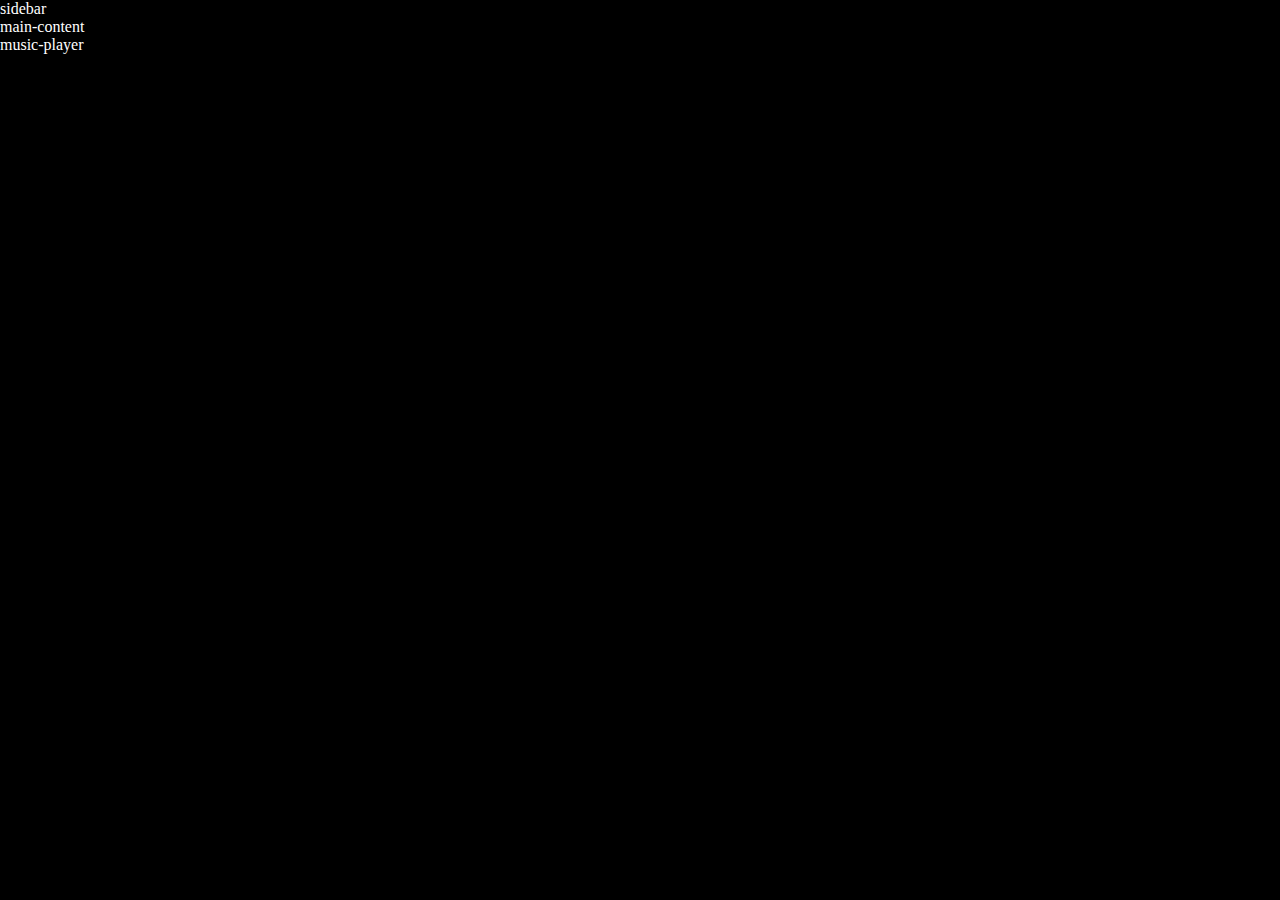
<file: HTML CSS Clone Site/index.html>
<!DOCTYPE html>
<html lang="en">
<head>
    <meta charset="UTF-8">
    <meta name="viewport" content="width=device-width, initial-scale=1.0">
    <link rel="stylesheet" href="https://cdnjs.cloudflare.com/ajax/libs/font-awesome/6.6.0/css/all.min.css" integrity="sha512-Kc323vGBEqzTmouAECnVceyQqyqdsSiqLQISBL29aUW4U/M7pSPA/gEUZQqv1cwx4OnYxTxve5UMg5GT6L4JJg==" crossorigin="anonymous" referrerpolicy="no-referrer" />
    <link rel="stylesheet" href="assets/logo.png">
    <link rel="stylesheet" href="style.css">
    <title>Spotify Web</title>
</head>
<body>
    <div class="main">
        <div class="sidebar">sidebar</div>
    <div class="main-content">main-content</div>
    <div class="music-player">music-player</div>
</div>
</body>
</html>
</file>
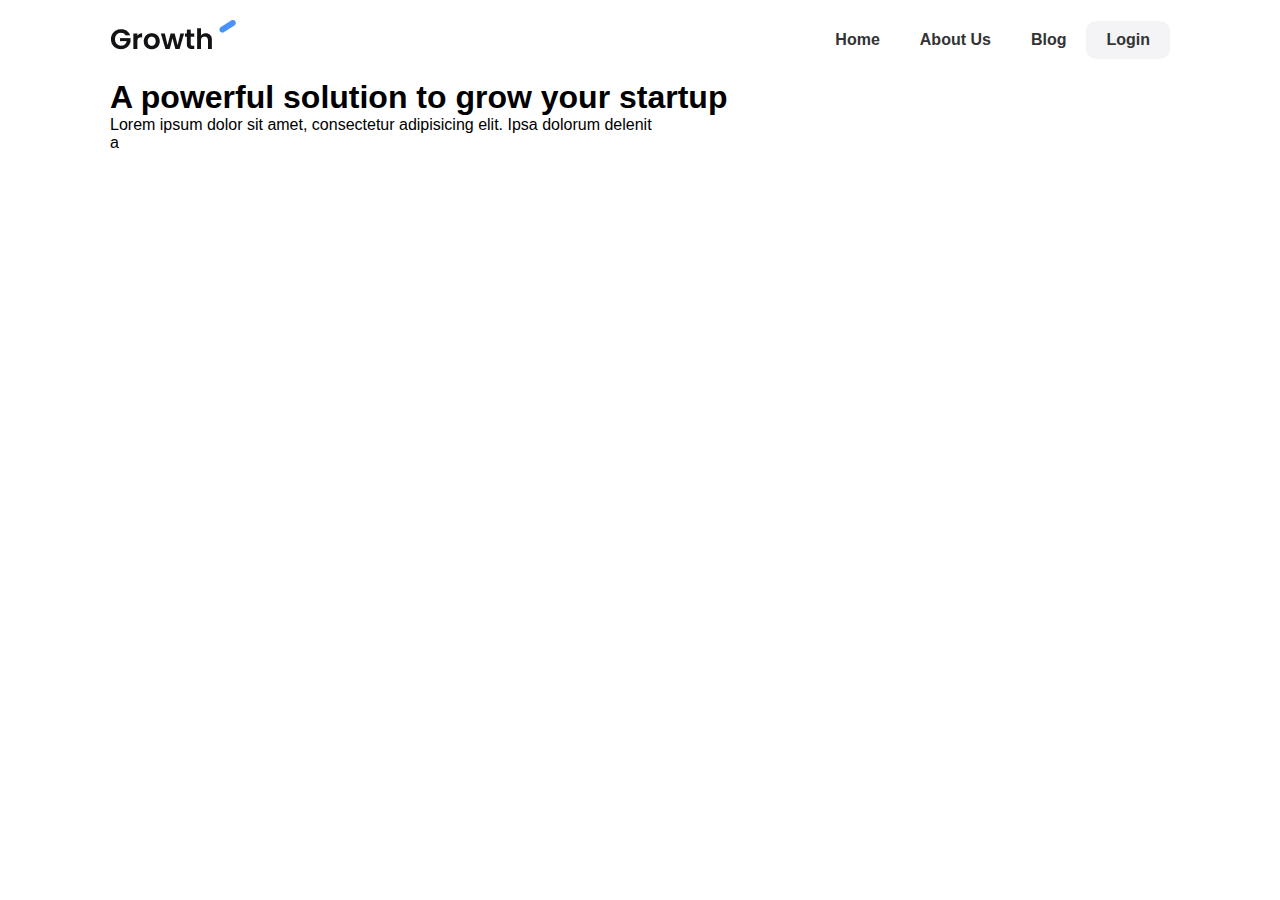
<file: New Project HTML CSS Clone/Index.html>
<!DOCTYPE html>
<html lang="en">
<head>
    <meta charset="UTF-8">
    <meta name="viewport" content="width=device-width, initial-scale=1.0">
    <title>Growth App</title>

    <link rel="preconnect" href="https://fonts.googleapis.com">
<link rel="preconnect" href="https://fonts.gstatic.com" crossorigin>
<link href="https://fonts.googleapis.com/css2?family=Permanent+Marker&family=Poppins:ital,wght@0,100;0,200;0,300;0,400;0,500;0,600;0,700;0,800;0,900;1,100;1,200;1,300;1,400;1,500;1,600;1,700;1,800;1,900&display=swap" rel="stylesheet">

<link rel="stylesheet" href="https://cdnjs.cloudflare.com/ajax/libs/font-awesome/6.6.0/css/all.min.css" integrity="sha512-Kc323vGBEqzTmouAECnVceyQqyqdsSiqLQISBL29aUW4U/M7pSPA/gEUZQqv1cwx4OnYxTxve5UMg5GT6L4JJg==" crossorigin="anonymous" referrerpolicy="no-referrer" />



    <link rel="stylesheet" href="style.css">
    <link rel="icons" href="images1/favicon.ico" type="images1">
</head>
<body>
   <nav class="navbar">
    <div class="container">
<div class="logo">
    <a href="Index.html">
        <img src="images1/logo.png" alt="logo">
    </a>
</div>
<div class="main-manu">
<ul>
    <li>
        <a href="Index.html">Home</a>
    </li>
    <li>
        <a href="">About Us</a>
    </li>
    <li>
        <a href="">Blog</a>
    </li>
    <li>
        <a  class="btn"   href="#">
            <i class="fas-solid fa-user"></i> Login
        </a>
    </li>
</ul>

</div>
    </div>
   </nav>

   <section class="hero">
<div class="container">
    <div class="hero-content">
        <h1 class="hero-heading text-xxl"> A powerful solution to grow your startup</h1>
        <p>Lorem ipsum dolor sit amet, consectetur adipisicing elit. Ipsa dolorum delenit</p>
<div class="hero-buttons">
    a
</div>
    </div>
</div>

   </section>


</body>
</html>
</file>
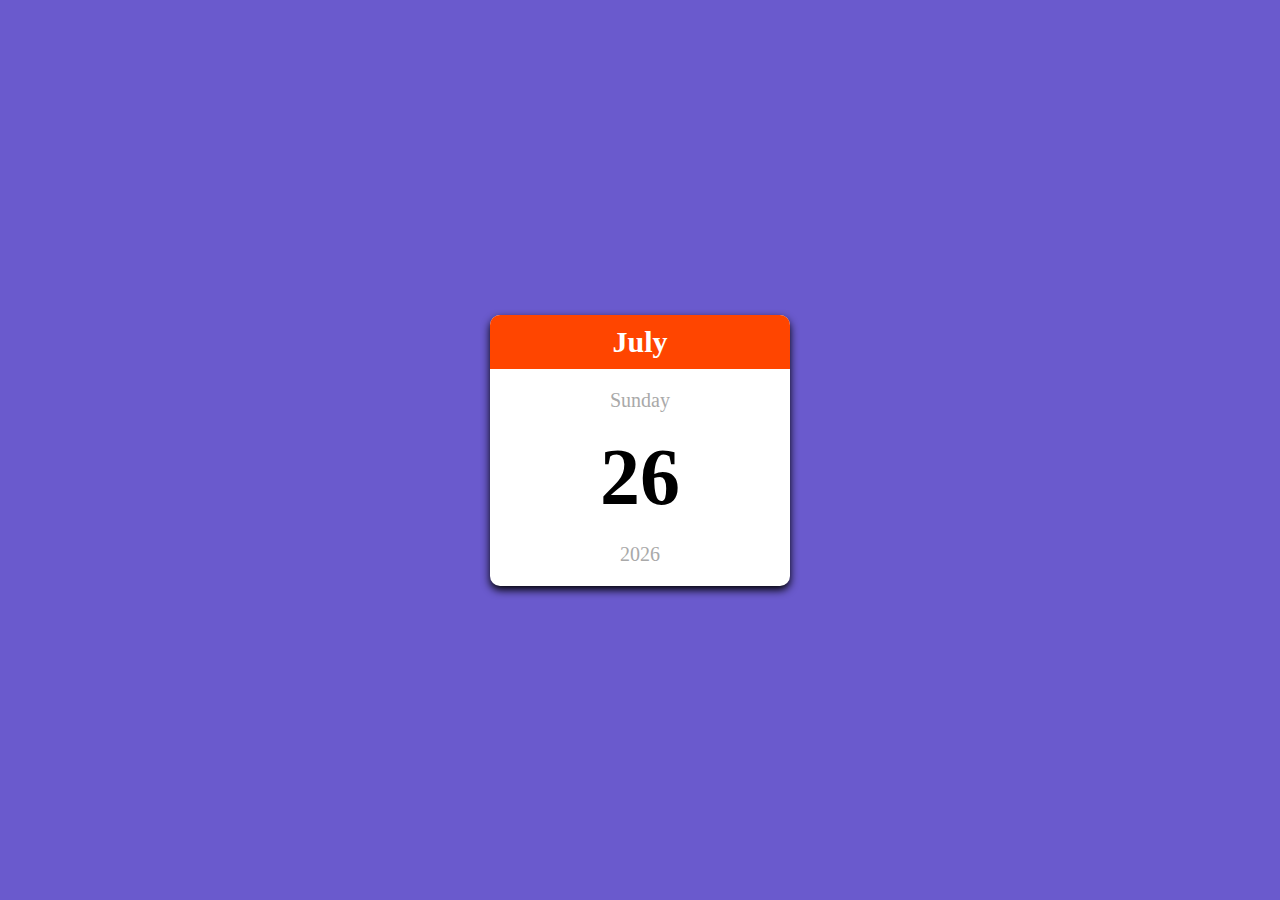
<file: Project 3 Mini Calender/index.html>
<!DOCTYPE html>
<html lang="en">
<head>
    <meta charset="UTF-8">
    <meta name="viewport" content="width=device-width, initial-scale=1.0">
    <title>Mini Calender</title>
<link rel="stylesheet" href="style.css">
</head>

<body>

<div class="calender-container">
    <p class="month-name" id="month-id">April</p>
    <p class="day-name" id="day-name">Friday</p>
    <p class="day-number" id="day-number">20</p>
    <p class="year" id="year">2020</p>
</div>
    <script src="index.js"></script>
</body>
</html>
</file>
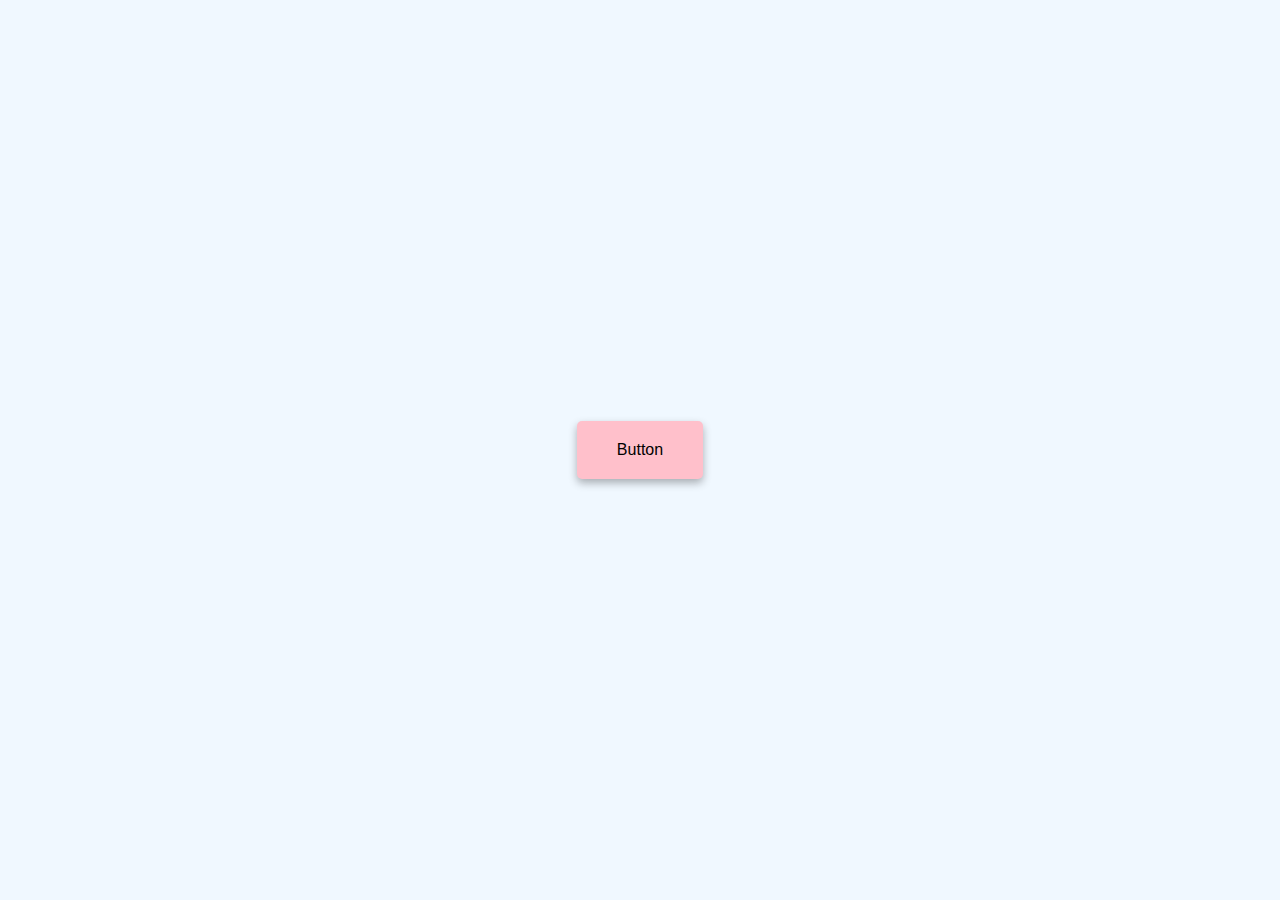
<file: Project 4 Button Effect/Index.html>
<!DOCTYPE html>
<html lang="en">
  <head>
    <meta charset="UTF-8" />
    <meta http-equiv="X-UA-Compatible" content="IE=edge" />
    <meta name="viewport" content="width=device-width, initial-scale=1.0" />
    <title>Button Ripple Effect</title>
    <link rel="stylesheet" href="style.css" />
  </head>
  <body>
    <a href="#" class="btn"><span>Button</span></a>
    <script src="index.js"></script>
  </body>
</html>
</file>
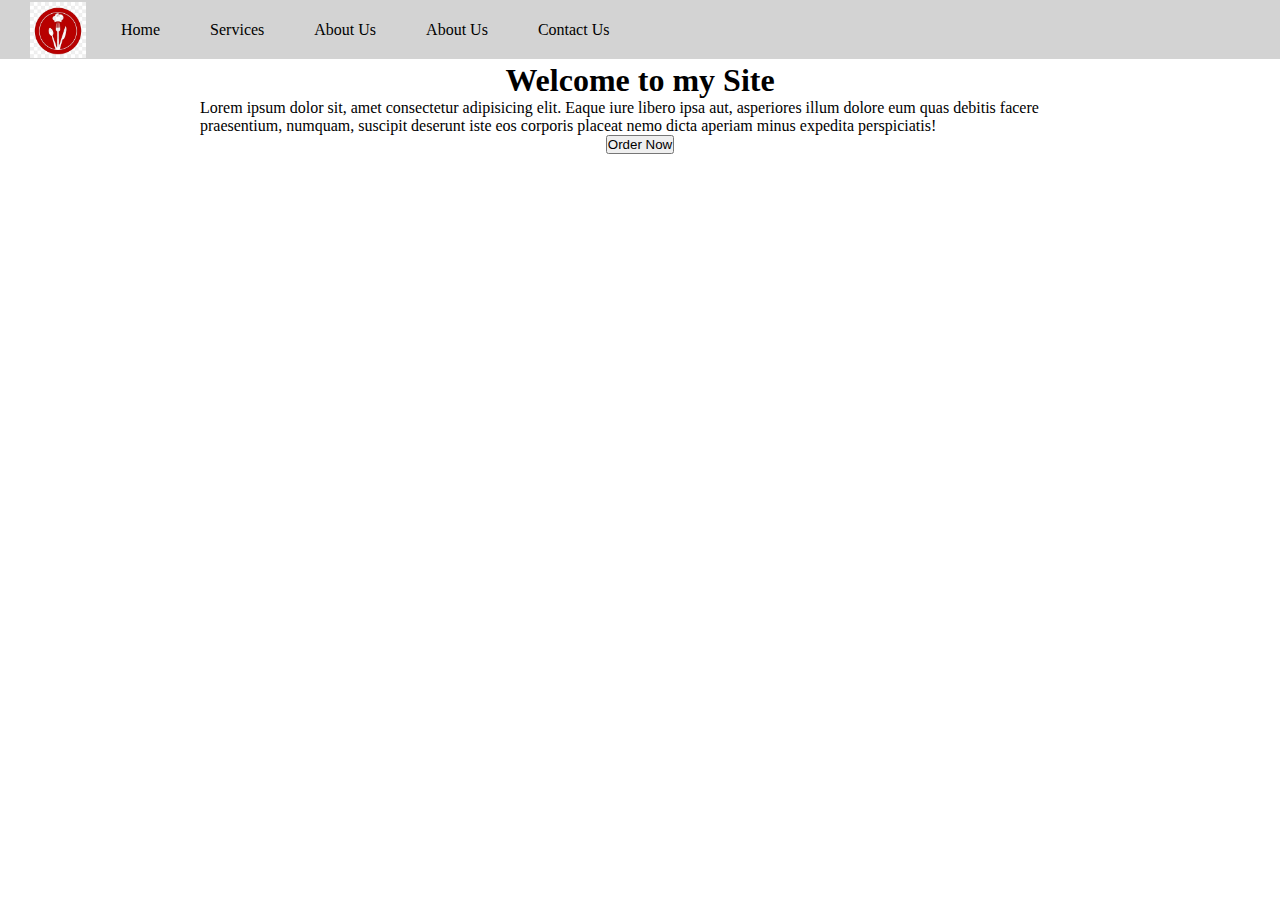
<file: Project 5 Shopping Web/index.html>
<!DOCTYPE html>
<html lang="en">
<head>
    <meta charset="UTF-8">
    <meta name="viewport" content="width=device-width, initial-scale=1.0">
    <title>Food Delivary Food Service</title>
    <link rel="stylesheet" href="style.css">
</head>
<body>
    <nav id="navbar">
        <div id="logo">
            <img src="pngtree-food-logo-png-image_5297.jpg" alt="my logo"> 
        </div>
<ul>
    <li class="item"><a>Home</a></li>
    <li class="item"><a>Services</a></li>
    <li class="item"><a>About Us</a></li>
    <li class="item"><a>About Us </a></li>
    <li class="item"><a>Contact Us</a></li>
</ul>

    </nav>

    <section id="home">
        <h1 class="h-primary">Welcome to my Site</h1>
        <p>Lorem ipsum dolor sit, amet consectetur adipisicing elit. Eaque iure libero ipsa aut, asperiores illum dolore eum quas debitis facere praesentium, numquam, suscipit deserunt iste eos corporis placeat nemo dicta aperiam minus expedita perspiciatis!</p>
        <button class="btn">Order Now</button>
    </section>
    
</body>
</html>
</file>
<file: HTML CSS Clone Site/style.css>
body{
    font-family:'Times New Roman', Times, serif;
    margin: 0;
    background-color: black;
    color: white;
    overflow: hidden;
}
</file>
<file: New Project HTML CSS Clone/style.css>
*{
    box-sizing: border-box;
    margin: 0;
    padding: 0;
}

:root{
    --primary-color: #3498db;
     --light-color: #f4f4f6;
        --dark-color:#111;

}

body{
    font-family:'Poppines',sans-serif;
    font-size: 16px;
    line: height 1.5;
    background-color: white;
}

a{
    text-decoration: none;
    color: #333;
}
ul{
    list-style: none;
}
img{
    max-width: 100%;
}

.navbar{
    background: #fff;
    padding: 20px;
}

.navbar .container{
    display: flex;
    justify-content: space-between;
    align-items: center;
}

.navbar .main-manu ul{
    display:flex;

}

.navbar ul li a{
    padding: 10px 20px;
    display: block;
    font-weight: 600;
    transition: 0.5s;
}

.navbar ul li a:hover{
    
    color:var(--primary-color);

}

.navbar ul li a i{
    margin: right 10px;
}

.navbar ul li :last-child a{
    margin-left: 10px;
}

.container{
    max-width: 1100px;
    margin: 0 auto;
    padding: 0 20px;
    
}

.container-sm{
    max-width:800px;
    margin: 0 auto;
    padding: 0 20px;
}
.btn{
    display: inline-block;
    padding: 13px 20px;
    background-color: var(--light-color);
    color: #333;
    font-weight: 600;
    text-decoration: none;
    border: none;
    border-radius: 10px;
    cursor: pointer;
    transition: 0.5s;

}

.btn:hover{
    opacity: 0.8;
}
.btn-primary{
    background-color: var(--primary-color);
    color:white
}

.btn-dark{
    background-color: var(--dark-color);
    color: #fff;
}

.btn-block{
    display: block;
    width: 100px;
}
</file>
<file: Project 3 Mini Calender/style.css>
body{
    margin: 0;
    display: flex;
    justify-content: center;
    height: 100vh;
    align-items: center;
    font-family: cursive;
    background-color: slateblue;
}

.calender-container{
background-color: white;
width: 300px;
text-align: center;
border-radius: 10px;
box-shadow: 0 4px 8px rgb(0, 0, .3);
overflow: hidden;
}

.month-name{
    margin: 0;
    background-color: orangered;
color: white;
padding: 10px;
font-size: 30px;
font-weight: bold;
}

.day-name{
    font-size: 20px;
    color: darkgrey;

}

.day-number{
    font-size: 80px;
    margin: 0;
    font-weight: bold;

}

.year{
    margin: 20px 0;
    font-size: 20px;
    color: darkgray;
    font-weight: 500px;

}
</file>
<file: Project 4 Button Effect/style.css>
body {
    margin: 0;
    display: flex;
    justify-content: center;
    height: 100vh;
    align-items: center;
    background-color: aliceblue;
    font-family: sans-serif;
  }
  
  .btn {
    background-color: pink;
    padding: 20px 40px;
    border-radius: 5px;
    box-shadow: 0 4px 8px rgba(0, 0, 0, 0.3);
    text-decoration: none;
    color: black;
    position: relative;
    overflow: hidden;
  }
  
  .btn span {
    position: relative;
    z-index: 1;
  }
  
  .btn::before {
    content: "";
    position: absolute;
    background-color: orangered;
    width: 0;
    height: 0;
    left: var(--xPos);
    top: var(--yPos);
    transform: translate(-50%, -50%);
    border-radius: 50%;
    transition: width 0.5s, height 0.5s;
  }
  
  .btn:hover::before {
    width: 300px;
    height: 300px;
  }
</file>
<file: Project 5 Shopping Web/style.css>
* {
    margin: 0;
    padding: 0;
    box-sizing: border-box;
}

:root {
    --navbar-height: 59px;
    --navbar-bg-color: lightgray;
    --navbar-hover-bg-color: white;
    --navbar-font-hover-scale: 1.1;
}

#navbar {
    display: flex;
    align-items: center;
    height: var(--navbar-height);
    justify-content: start;
    background-color: var(--navbar-bg-color);
    padding: 0 20px;
}

#logo {
    margin: 10px 10px;
    display: flex;
    align-items: center;
}

#logo img {
    height: 56px;
    margin: 0;
    background: none;
}

#navbar ul {
    display: flex;
    list-style: none;
    margin: 0;
    padding: 0;
}

#navbar ul li {
    margin: 0 10px;
}

#navbar ul li a {
    text-decoration: none;
    color: #000;
    padding: 8px 15px;
    border-radius: 20px;
    transition: all 0.3s ease-in-out;
    font-size: 16px;
}

#navbar ul li a:hover {
    background-color: var(--navbar-hover-bg-color);
    transform: scale(var(--navbar-font-hover-scale));
    box-shadow: 0 4px 8px rgba(0, 0, 0, 0.1);
    border-radius: 30px;
}

#home{
    display: flex;
    flex-direction: column;
    padding: 3px 200px;
    justify-content: center;
    align-items: center;
}
</file>
